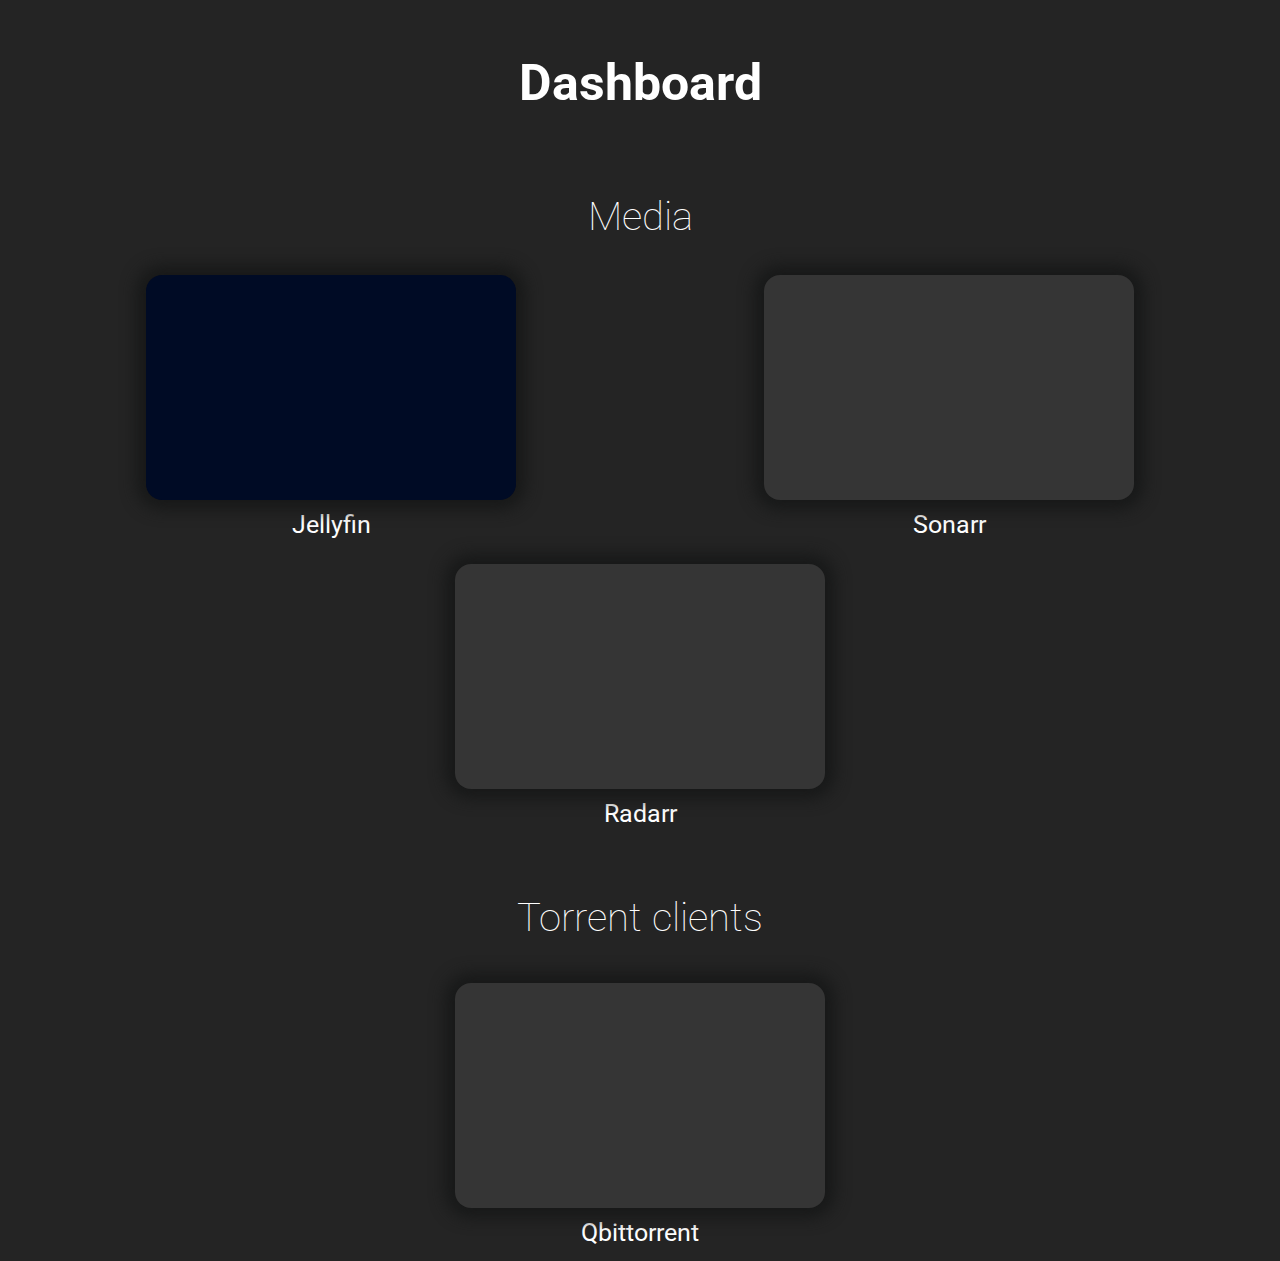
<file: index.html>
<html>
    <head>
        <link rel="icon" href="Media/dashboard.png">
        <link rel="stylesheet" href="style.css">
        <title>Dashboard</title>
    </head>
    <body>
        <h1>Dashboard</h1>
        <h2>Media</h2>
        <div class="masterdiv">
            <div class="div1">
                <a href="./Media/jellyfin.html" class="b1"></a>
                <p class="text1">Jellyfin</p>
            </div>
            <div class="div2">
                <a href="./Media/sonarr.html" class="b2"></a>
                <p class="text2">Sonarr</p>
            </div>
            <div class="div3">
                <a href="./Media/radarr.html" class="b3"></a>
                <p class="text3">Radarr</p>
            </div>
        </div>
        <h3>Torrent clients</h3>
        <div class="divc">
            <div class="div4">
                <a href="./Media/Qbittorrent.html" class="b4"></a>
                <p class="text4">Qbittorrent</p>
            </div>
        </div>
    </body>
</html>
</file>
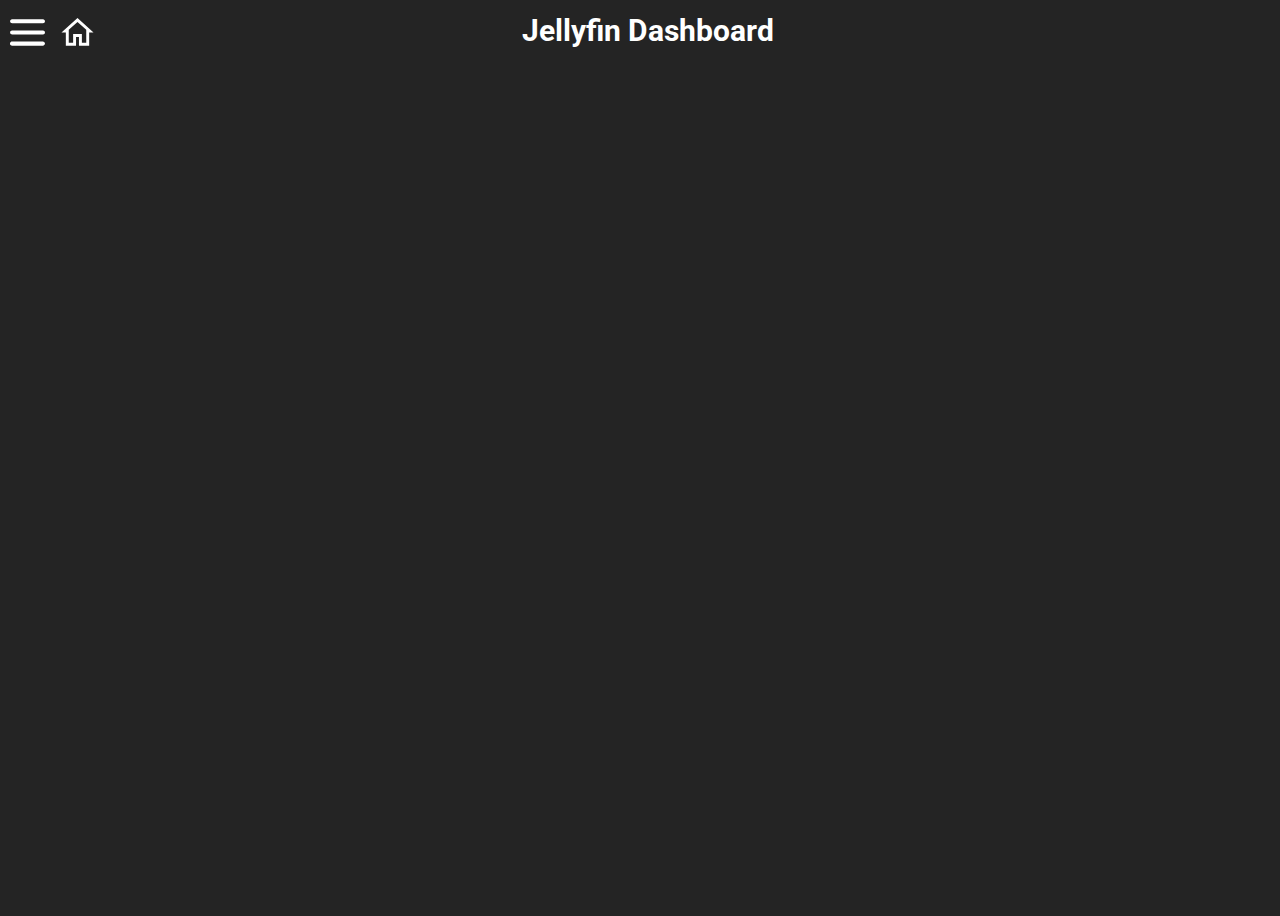
<file: Media/jellyfin.html>
<html>
    <head>
        <link rel="icon" href="dashboard.png">
        <link rel="stylesheet" href="mediastyle.css">
        <script type="text/javascript" src="./main.js"></script>
        <title>Jellyfin Dashboard</title>
    </head>
    <body>
        <div class="sidebar" id="sidebar">
            <div id="content">
                <h2 class="h2">Media</h2>
                <ul class="nav_list">
                    <li class="li1">
                    <a href="./sonarr.html" class="b1"><img src="./Sonarr.svg" class="img1">Sonarr</a>
                    </li>
                    <li>
                        <a href="radarr.html" class="b2"><img src="./Radarr.svg" class="img2"></img>Radarr</a>
                    </li>
                    </ul>
                <h3 class="h3">Torrent clients</h3>
                <ul class="nav_list">
                    <li>
                        <a href="Qbittorrent.html" class="b3"><img src="./Qbittorrent.svg" class="img3">Qbittorrent</a>
                    </li>
                </ul>
            </div>
        </div>
        <button class="dashboard" id="button1" onclick="openCloseNav()"></button>
        <a href="/server site/index.html"><img src="./home.svg" class="home"></a>
        <div class="div2">
            <h1 class="h1">Jellyfin Dashboard</h1>
        </div>
        <div class="div1">
            <iframe src="http://192.168.0.30:8096/web/index.html#!/home.html" frameborder="0" class="jellyfin"></iframe>
        </div>  
    </body>
</html>
</file>
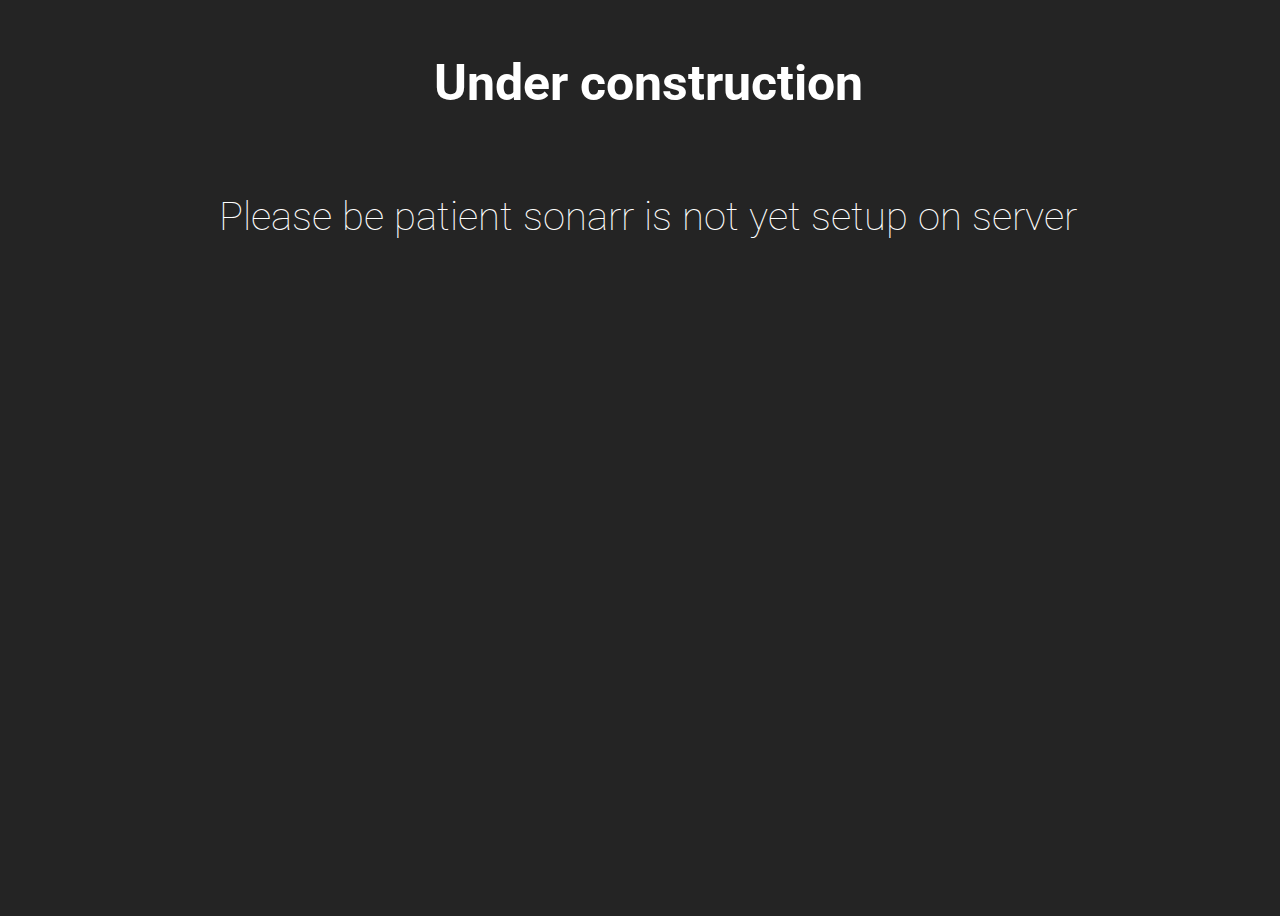
<file: Media/sonarr.html>
<html>
    <head>
        <link rel="stylesheet" href="mediastyle.css">
        <title>Under construction</title>
    </head>
    <body>
        <h1>Under construction</h1>
        <h2>Please be patient sonarr is not yet setup on server</h2>
    </body>
</html>
</file>
<file: style.css>
@import url('https://fonts.googleapis.com/css2?family=Roboto:wght@300&display=swap');

h1 {
    text-align: center;
    font-family: 'Roboto', sans-serif;
    color: white;
    line-height: 150px;
    font-size: 50;
}
h2 {
    text-align: center;
    font-family: 'Roboto', sans-serif;
    color: white;
    line-height: 50px;
    font-size: 40;
    font-weight: 100;
    
}

h3 {
    text-align: center;
    font-family: 'Roboto', sans-serif;
    color: white;
    line-height: 50px;
    font-size: 40;
    font-weight: 100;
    
}

body{
    background-color: #242424;
}

.masterdiv{
    margin: auto;
    text-align: center;
}

/*Jellyfin page*/

.div1{
    display: inline-block;
    left: 0;
    margin-left: auto;
}

.b1{
    display: block;
    height: 225px;
    width: 370px;
    background: url("https://images-na.ssl-images-amazon.com/images/I/512uv+qwKuL.png") no-repeat ;
    border: none;
    border-radius: 1rem;
    background-position: center;
    box-shadow: 0px 0px 15px 10px rgb(24, 25, 25);
    background-size: 270px 250px;
    background-color: #000b25;
    filter: blur(0px);
    margin-left: 122px;
    margin-right: 122px;
}

.div1:hover{
    text-decoration: underline;
    text-decoration-color: white;
}

.text1 {
    font-family: 'Roboto', sans-serif;
    font-size: 25;
    color: white;
    text-align: center;
    margin-top: 10px;
}

.b1:hover{
    filter: blur(4px) brightness(80%);
    transition: 0.2s;
    box-shadow: none;
}

.b1:active{
    filter: brightness(130%);
}


/*Sonarr*/

.div2{
    display: inline-block;
    right: 0;
}

.b2{
    display: block;
    height: 225px;
    width: 370px;
    background: url("https://sasquatters.com/media/2020/04/sonarr-banner.jpg") no-repeat ;
    border: none;
    border-radius: 1rem;
    background-position: center;
    box-shadow: 0px 0px 15px 10px rgb(24, 25, 25);
    background-size: 490px 325px;
    background-color: #353535;
    filter: blur(0px);
    margin-left: 122px;
    margin-right: 122px;
}

.div2:hover{
    text-decoration: underline;
    text-decoration-color: white;
}

.text2 {
    font-family: 'Roboto', sans-serif;
    font-size: 25;
    color: white;
    text-align: center;
    margin-top: 10px;
    
}

.b2:hover{
    filter: blur(4px) brightness(80%);
    transition: 0.2s;
    box-shadow: none;
}

.b2:active{
    filter: brightness(130%);
}

/*Radarr*/

.div3{
    display: inline-block;
    right: 0;
    margin-right: auto;
}

.b3{
    display: block;
    height: 225px;
    width: 370px;
    background: url("https://raw.githubusercontent.com/Radarr/radarr.github.io/9cb1492f053cd4aa8f2a648a6c1c210e486352d3/logo/radarr.svg") no-repeat ;
    border: none;
    border-radius: 1rem;
    background-position: center;
    box-shadow: 0px 0px 15px 10px rgb(24, 25, 25);
    background-size: 175px 175px;
    background-color: #353535;
    filter: blur(0px);
    margin-left: 122px;
    margin-right: 122px;
}

.div3:hover{
    text-decoration: underline;
    text-decoration-color: white;
}

.text3 {
    font-family: 'Roboto', sans-serif;
    font-size: 25;
    color: white;
    text-align: center;
    margin-top: 10px;
    
}

.b3:hover{
    filter: blur(4px) brightness(80%);
    transition: 0.2s;
    box-shadow: none;
}

.b3:active{
    filter: brightness(130%);
}

/*Qbittorrent*/

.divc{
    display: flex;
    text-align: center;
    justify-content: center;
}

.div4{
    display: inline-block;
    width: 370px;
    height: 270px;
}
    

.b4{
    display: block;
    height: 225px;
    width: 370px;
    background: url("https://raw.githubusercontent.com/qbittorrent/qBittorrent-website/master/favicon.ico") no-repeat ;
    border: none;
    border-radius: 1rem;
    background-position: center;
    box-shadow: 0px 0px 15px 10px rgb(24, 25, 25);
    background-size: 175px 175px;
    background-color: #353535;
    filter: blur(0px);
}

.div4:hover{
    text-decoration: underline;
    text-decoration-color: white;
}

.text4 {
    font-family: 'Roboto', sans-serif;
    font-size: 25;
    color: white;
    text-align: center;
    margin-top: 10px;
}

.b4:hover{
    filter: blur(4px) brightness(80%);
    transition: 0.2s;
    box-shadow: none;
}

.b4:active{
    filter: brightness(130%);
}
</file>
<file: Media/mediastyle.css>
@import url('https://fonts.googleapis.com/css2?family=Roboto:wght@300&display=swap');


.h1{
    text-align: center;
    font-family: 'Roboto', sans-serif;
    color: white;
    line-height: 5px;
    font-size: 30;
    margin-left: auto;
    margin-right: auto;
    display: inline-block;
    width: 100%;
}

h1 {
    text-align: center;
    font-family: 'Roboto', sans-serif;
    color: white;
    line-height: 150px;
    font-size: 50;
}

h2 {
    text-align: center;
    font-family: 'Roboto', sans-serif;
    color: white;
    line-height: 50px;
    font-size: 40;
    font-weight: 100;
}

.h2{
    text-align: center;
    font-family: 'Roboto', sans-serif;
    color: white;
    line-height: 50px;
    font-size: 30;
    font-weight: 200;
    width: 340px;
    margin-left: 0px;
    padding: 0px;
    margin-top: 80px;
    
}

h3{
    text-align: center;
    font-family: 'Roboto', sans-serif;
    color: white;
    line-height: 50px;
    font-size: 40;
    font-weight: 100;
    
}

.h3{
    text-align: center;
    font-family: 'Roboto', sans-serif;
    color: white;
    line-height: 50px;
    font-size: 30;
    font-weight: 200;
    width: 340px;
    margin-left: 0px;
    padding: 0px;
    margin-top: 80px;
    
}

body{
    background-color: #242424;
    overflow: hidden;
    width: 100%;
    height: 100%;
}

.jellyfin{
    position: absolute;
    top:0;
    left: -5px;
    width: 100%;
    height: 100%;
}

.div1{
    position: relative;
    padding-bottom: 56.25%;
    height: 0;
    overflow: hidden;
    left: -8px;
    width: 101%;
}

.sidebar{
    position: fixed;
    top: 0;
    left: 0;
    height: 100%;
    width: 0px;
    background-color: #181818;
    overflow: hidden;
    transition: all 0.5s ease;
    z-index: 1;
}

.dashboard{
    position: absolute;
    background: url(./dashboard.svg) no-repeat;
    width: 35px;
    height: 35px;
    border: 0px;
    color: white;
    padding: 0px;
    text-align: center;
    top: 15px;
    left: 10px;
    z-index: 1;
}

.dashboard:hover{
    filter: brightness(80%);
}

.home{
    position: absolute;
    width: 35px;
    height: 35px;
    border: 0px;
    color: white;
    padding: 0px;
    text-align: center;
    top: 15px;
    left: 60px;
    z-index: 1;
}

.home:hover{
    filter: brightness(80%);
}

.b1{
    text-align: center;
    font-family: 'Roboto', sans-serif;
    color: white;
    text-decoration: none;
    font-size: 20;
    font-weight: bold;
    padding: 30px 100px;
    border-radius: 1rem;
    margin-top: 40px;
    margin-bottom: 40px;
}

.b2{
    text-align: center;
    font-family: 'Roboto', sans-serif;
    color: white;
    text-decoration: none;
    font-size: 20;
    font-weight: bold;
    padding: 30px 100px;
    margin-top: 40px;
    margin-bottom: 40px;
    border-radius: 1rem;
}

.b3{
    text-align: center;
    font-family: 'Roboto', sans-serif;
    color: white;
    text-decoration: none;
    font-size: 20;
    font-weight: bold;
    padding: 30px 82.5px;
    margin-top: 40px;
    margin-bottom: 40px;
    border-radius: 1rem;
}

.b4{
    text-align: center;
    font-family: 'Roboto', sans-serif;
    color: white;
    text-decoration: none;
    font-size: 20;
    font-weight: bold;
    padding: 30px 100px;
    margin-top: 40px;
    margin-bottom: 40px;
    border-radius: 1rem;
}

.sidebar .nav_list li {
    margin-top: 75px;
    list-style-type: none;
}

.b1:hover{
    color: black;
    background-color: white;
    transition: 0.2s;
}

.b1:hover .img1{
    filter: invert(1); 
}

.b2:hover{
    color: black;
    background-color: white;
    transition: 0.2s;
}

.b2:hover .img2{
    filter: invert(1);
}

.b3:hover{
    color: black;
    background-color: white;
    transition: 0.2s;
}

.b3:hover .img3{
    filter: invert(1);
}

.b4:hover{
    color: black;
    background-color: white;
    transition: 0.2s;
}

.b4:hover .img4{
    filter: invert(1); 
}

.img1{
    position: absolute;
    width: 50px;
    height: 50px;
    top: 190px;
    left: 60px;
}

.img2{
    position: absolute;
    width: 50px;
    height: 50px;
    top: 290px;
    left: 60px;
}

.img3{
    position: absolute;
    width: 50px;
    height: 50px;
    top: 520px;
    left: 60px;
}

.img4{
    position: absolute;
    width: 50px;
    height: 50px;
    top: 390px;
    left: 60px;
}

#content{
    transition: all 0.7s ease;
}
</file>
